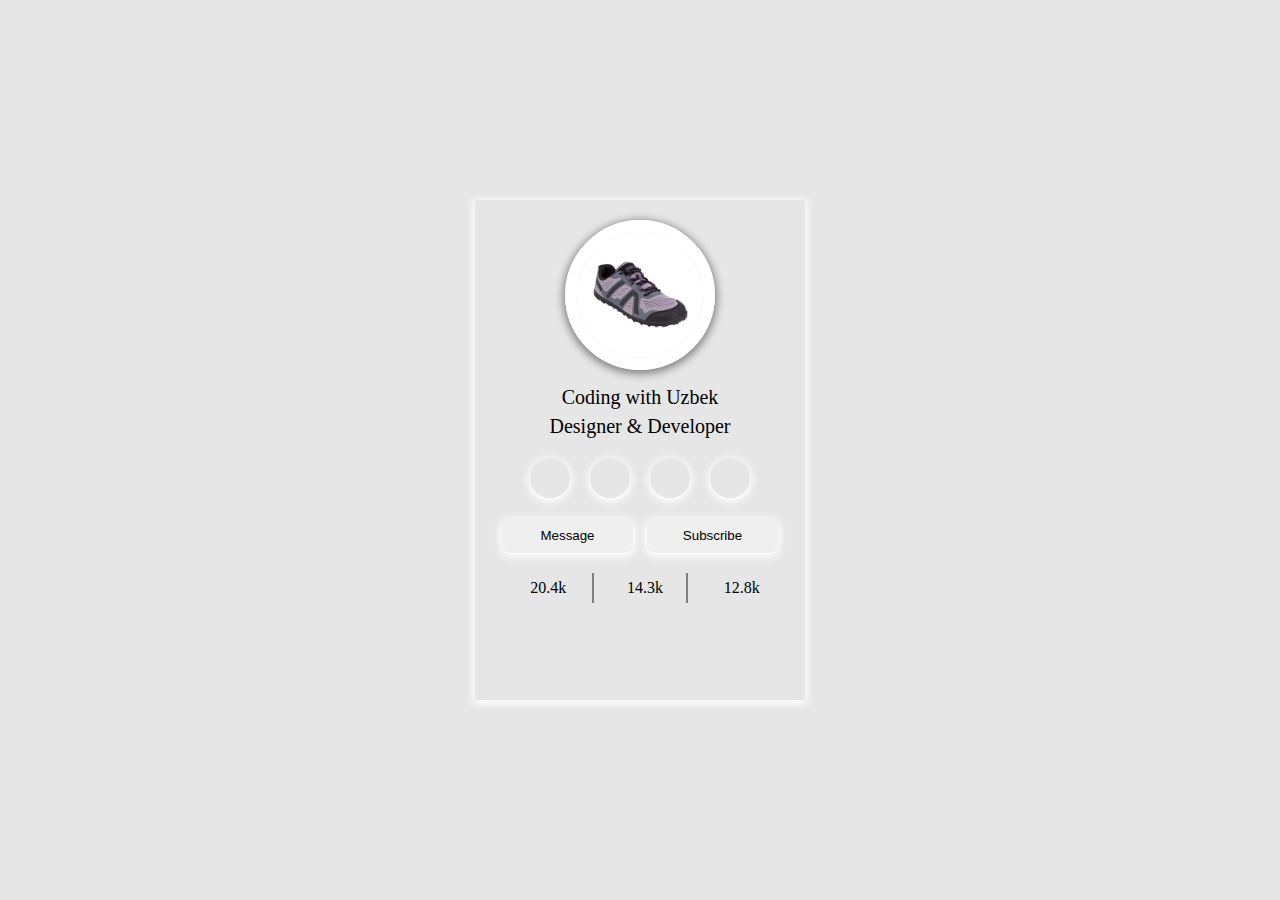
<file: index.html>
<!DOCTYPE html>
<html lang="en">

<head>
    <meta charset="UTF-8">
    <meta http-equiv="X-UA-Compatible" content="IE=edge">
    <meta name="viewport" content="width=device-width, initial-scale=1.0">
    <title>Document</title>
    <link rel="stylesheet" href="./style.css">
    <link rel="stylesheet" href="https://cdnjs.cloudflare.com/ajax/libs/font-awesome/6.2.0/css/all.min.css"
        integrity="sha512-xh6O/CkQoPOWDdYTDqeRdPCVd1SpvCA9XXcUnZS2FmJNp1coAFzvtCN9BmamE+4aHK8yyUHUSCcJHgXloTyT2A=="
        crossorigin="anonymous" referrerpolicy="no-referrer" />
</head>

<body>
    <div class="card">
        <div class="image_container">
            <i class="fa-solid fa-arrow-left"></i>
            <img src="./a101ad50-5091-4561-9fa0-b596c373c132.18784670ddc60f01ed5855bd5b79ecf8img.jpeg" alt="">
            <i class="fa-solid fa-ellipsis-vertical"></i>
        </div>
        <h1>Coding with Uzbek</h1>
        <h3>Designer & Developer</h3>
        <div class="icons">
            <li><a href="#"><i class="fa-brands fa-facebook"></i></a></li>
            <li><a href="#"><i class="fa-brands fa-twitter"></i></a></li>
            <li><a href="#"><i class="fa-brands fa-instagram"></i></a></li>
            <li><a href="#"><i class="fa-brands fa-youtube"></i></a></li>
        </div>

        <div class="btns">
            <button>Message</button>
            <button>Subscribe</button>
        </div>

        <div class="likes">
            <li><i class="fa-regular fa-heart"></i><span>20.4k</span></li>
            <li><i class="fa-regular fa-comment"></i><span>14.3k</span></li>
            <li><i class="fa-solid fa-share"></i><span>12.8k</span></li>
            
        </div>
    </div>
</body>

</html>
</file>
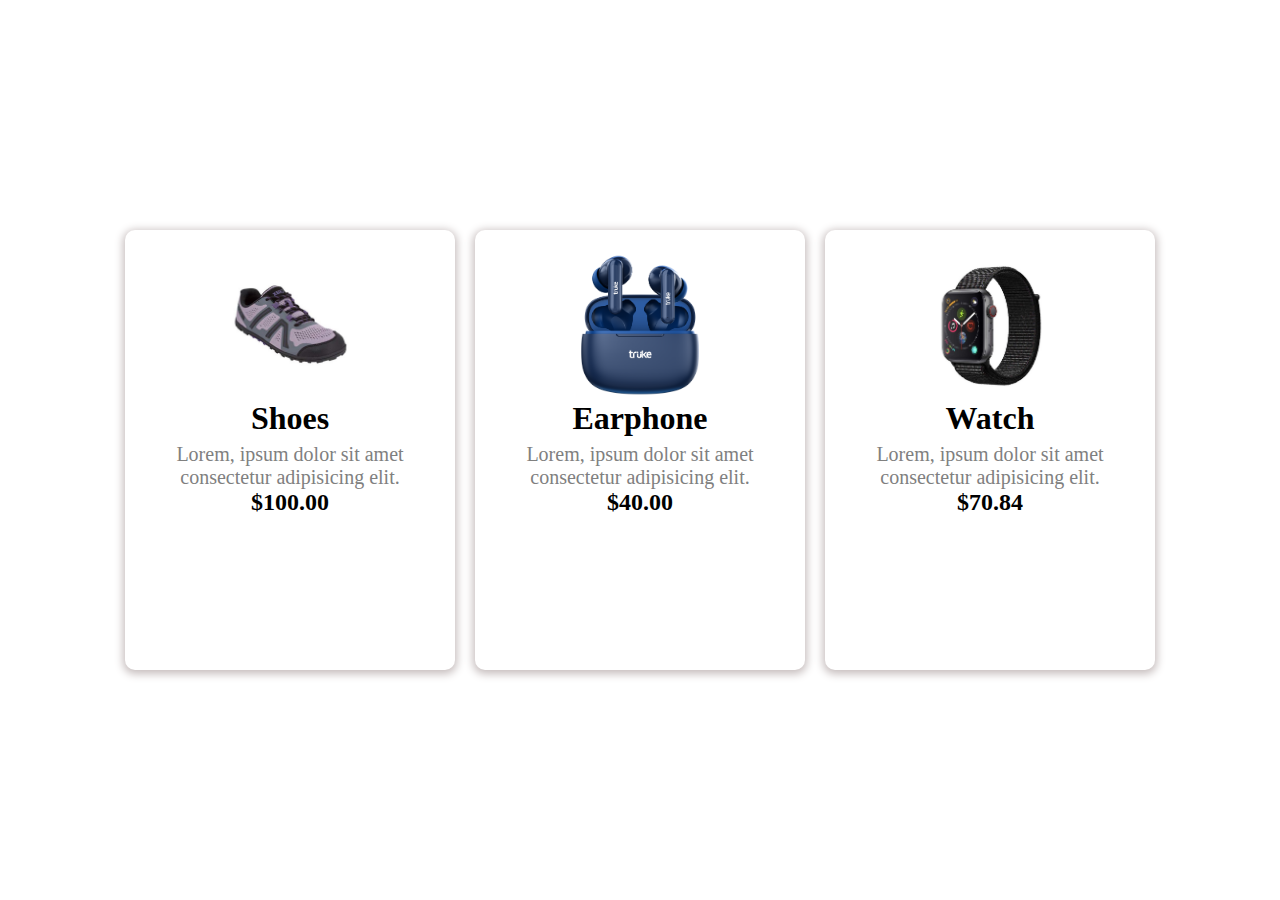
<file: index2.html>
<!DOCTYPE html>
<html lang="en">

<head>
    <meta charset="UTF-8">
    <meta http-equiv="X-UA-Compatible" content="IE=edge">
    <meta name="viewport" content="width=device-width, initial-scale=1.0">
    <title>Document</title>
    <link rel="stylesheet" href="./style2.css">
    <link rel="stylesheet" href="https://cdnjs.cloudflare.com/ajax/libs/font-awesome/6.2.0/css/all.min.css"
        integrity="sha512-xh6O/CkQoPOWDdYTDqeRdPCVd1SpvCA9XXcUnZS2FmJNp1coAFzvtCN9BmamE+4aHK8yyUHUSCcJHgXloTyT2A=="
        crossorigin="anonymous" referrerpolicy="no-referrer" />
</head>

<body>
    <div class="card">
        <div class="image_container">
            <img src="./a101ad50-5091-4561-9fa0-b596c373c132.18784670ddc60f01ed5855bd5b79ecf8img.jpeg" alt="">
        </div>
        <h1>Shoes</h1>
        <h3>Lorem, ipsum dolor sit amet consectetur adipisicing elit.</h3>
        <div class="div">
            <h2>$100.00</h2>
        </div>
        <div class="icons">
            <i class="fa-solid fa-star"></i>
            <i class="fa-solid fa-star"></i>
            <i class="fa-solid fa-star"></i>
            <i class="fa-solid fa-star"></i>
            <i class="fa-solid fa-star"></i>
        </div>
    </div>
    <div class="card">
        <div class="image_container">
            <img src="./01-airbuds-lite-best-true-wireless-earbuds-blue-1 (1).webp" alt="">
        </div>
        <h1>Earphone</h1>
        <h3>Lorem, ipsum dolor sit amet consectetur adipisicing elit.</h3>
        <div class="div">
            <h2>$40.00</h2>
        </div>
        <div class="icons">
            <i class="fa-solid fa-star"></i>
            <i class="fa-solid fa-star"></i>
            <i class="fa-solid fa-star"></i>
            <i class="fa-solid fa-star"></i>
            <i class="fa-solid fa-star"></i>
        </div>
    </div>
    <div class="card">
        <div class="image_container">
            <img src="./R4O2UJCUVNWPLBCCBBMSVAANM4.watch.jpg" alt="">
        </div>
        <h1>Watch</h1>
        <h3>Lorem, ipsum dolor sit amet consectetur adipisicing elit.</h3>
        <div class="div">
            <h2>$70.84</h2>
        </div>
        <div class="icons">
            <i class="fa-solid fa-star"></i>
            <i class="fa-solid fa-star"></i>
            <i class="fa-solid fa-star"></i>
            <i class="fa-solid fa-star"></i>
            <i class="fa-solid fa-star"></i>
        </div>
    </div>
</body>

</html>
</file>
<file: style.css>
* {
    margin: 0;
    padding: 0;
    box-sizing: border-box;
}

body {
    height: 100vh;
    display: flex;
    justify-content: center;
    align-items: center;
    background-color: #e6e6e6;
}

.card {
    width: 330px;
    height: 500px;
    background-color: #e6e6e6;
    box-shadow: white 0px 2px 8px 2px;
    padding: 20px;
}

img {
    width: 150px;
    border-radius: 50%;
    height: 150px;
    object-fit: cover;
    object-position: center;
    border: 12px solid white;
    box-shadow: gray 0px 2px 8px 2px;
}

.image_container {
    width: 100%;
    display: flex;
    justify-content: space-between;

}

h1 {
    font-weight: 400;
    font-size: 20px;
    text-align: center;
    margin-top: 16px;
}

h3 {
    font-weight: 400;
    font-size: 20px;
    text-align: center;
    margin-top: 6px;
}

.icons {
    display: flex;
    list-style: none;
    justify-content: center;
    align-items: center;

}

.icons li {
    margin-right: 10px;
    margin-left: 10px;
    margin-top: 20px;
    margin-bottom: 20px;
    width: 40px;
    height: 40px;
    border-radius: 50%;
    box-shadow: white 0px 2px 8px 2px;
}

.icons li a {
    text-decoration: none;
    font-size: 20px;
    width: 100%;
    height: 100%;
    display: flex;
    justify-content: center;
    align-items: center;
}

.btns{
    display: flex;
    justify-content: space-around;
}

.btns button{
    width: 45%;
    padding: 10px 0;
    border: none;
    border-radius: 8px;
    box-shadow: white 0px 2px 8px 2px;
}

.likes{
    display: flex;
    list-style: none;
    justify-content: space-around;
}

.likes li{
    display: flex;
    justify-content: center;
    width: 33%;
    align-items: center;
    margin: 20px 0 0 0;
    height: 30px;
}

.likes li:nth-child(2){
   border-left: 2px solid gray;
   border-right: 2px solid gray;
}

.likes li i{
    margin-right: 10px;
}
</file>
<file: style2.css>
* {
    margin: 0;
    padding: 0;
    box-sizing: border-box;
}

body {
    height: 100vh;
    display: flex;
    justify-content: center;
    align-items: center;
    background-color: white;
    gap: 20px;
}

.card {
    width: 330px;
    height: 440px;
    box-shadow: rgb(198, 189, 189) 0px 2px 8px 2px;
    padding: 20px;
    border-radius: 10px;
}

img {
    width: 150px;
    height: 150px;
    object-fit: cover;
    object-position: center;
}

.image_container {
    width: 100%;
    display: flex;
    justify-content: space-between;
    display: flex;
    justify-content: center;
    align-items: center;
}

h1 {
    text-align: center;
    display: flex;
    justify-content: center;
    align-items: center;
}

h2 {
    display: flex;
    justify-content: center;
    align-items: center;
}

h3 {
    font-weight: 400;
    font-size: 20px;
    text-align: center;
    margin-top: 6px;
    color: gray;
}

.icons {
    display: flex;
    justify-content: center;
    color: rgb(241, 176, 26);
    margin-right: 10px;
    margin-left: 10px;
    margin-top: 20px;
    margin-bottom: 20px;
    width: 40px;
    height: 40px;
    border-radius: 50%;
    font-size: 20px;
    width: 100%;
    gap: 20px;
}

.btn{
    display: flex;
    justify-content: center;
    align-items: center;
    width: 100%;
    height: 70px;
}

.btn a{
    width: 310px;
    color: white;
    text-decoration: none;
}
</file>
